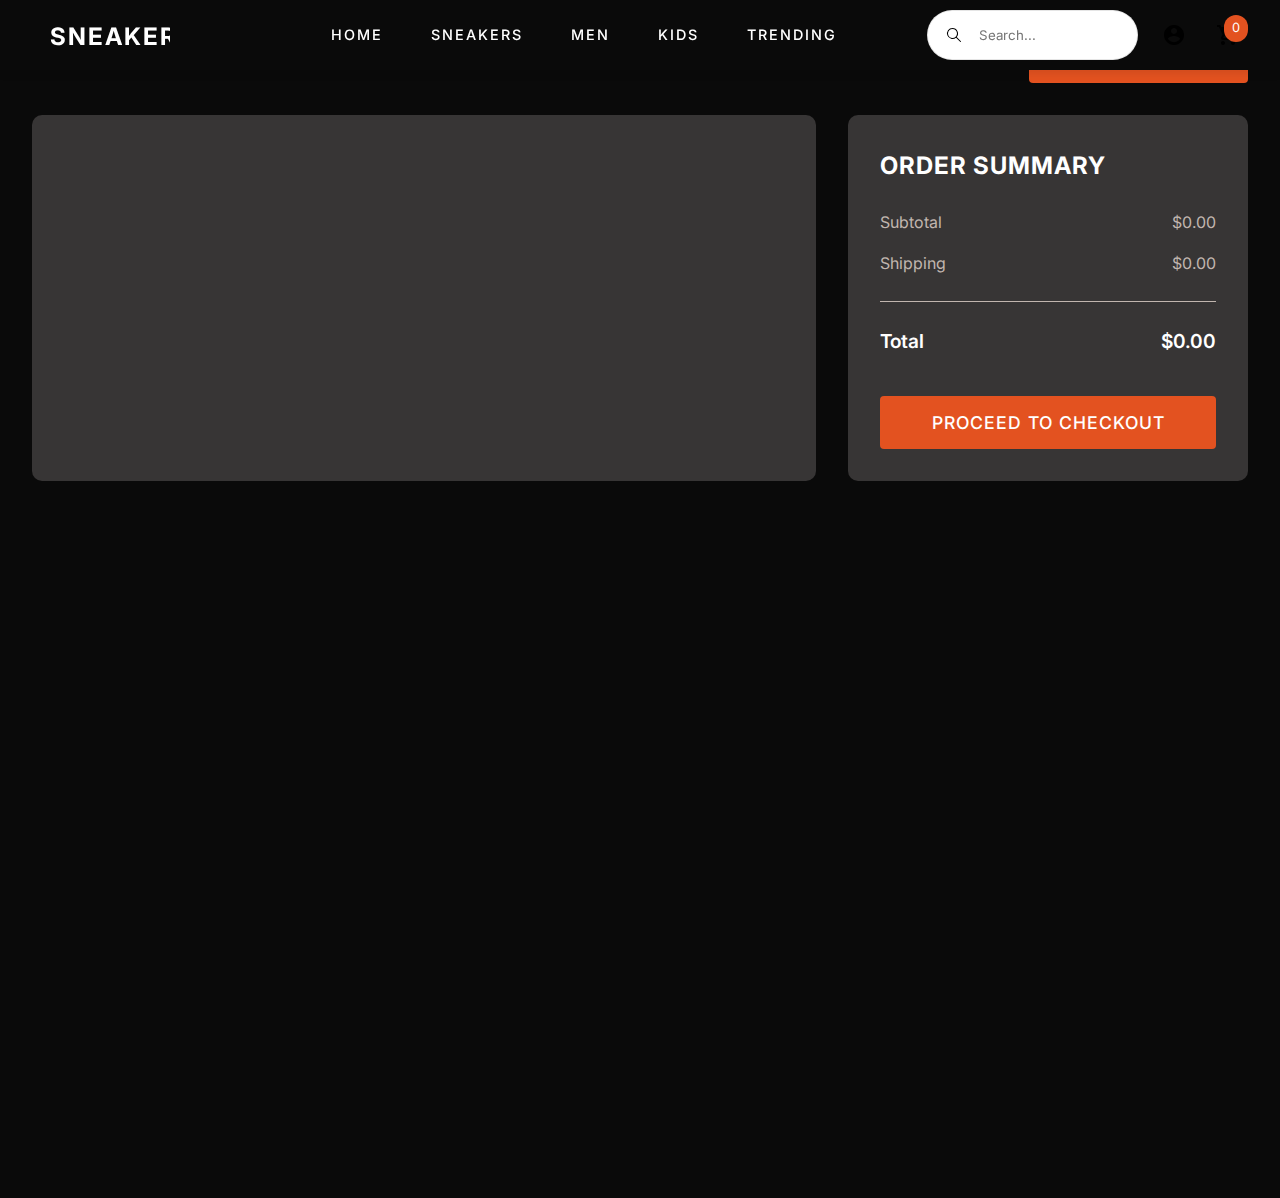
<file: cart.html>
<!DOCTYPE html>
<html lang="en">
<head>
    <meta charset="UTF-8">
    <meta name="viewport" content="width=device-width, initial-scale=1.0">
    <title>Cart - SNEAKER STORE</title>
    <link rel="stylesheet" href="styles/style.css">
    <link rel="stylesheet" href="styles/cart.css">
    <link rel="stylesheet" href="styles/animations.css">
</head>
<body>
    <!-- Navigation -->
    <nav class="navbar">
        <div class="navbar-content">
            <a href="index.html" class="logo">
                <svg width="130" height="40" viewBox="0 0 130 40">
                    <text x="10" y="30">SNEAKER STORE</text>
                </svg>
            </a>
            <ul class="nav-links">
                <li><a href="index.html">HOME</a></li>
                <li><a href="sneakers.html">SNEAKERS</a></li>
                <li><a href="men.html">MEN</a></li>
                <li><a href="kids.html">KIDS</a></li>
                <li><a href="trending.html">TRENDING</a></li>
            </ul>
            <div class="nav-actions">
                <div class="search-box">
                    <div class="search-svg">
                        <svg width="20" height="20" viewBox="0 0 20 20">
                            <path d="M8.5 3a5.5 5.5 0 0 1 4.227 9.02l4.127 4.126a.5.5 0 0 1-.638.765l-.07-.057-4.126-4.127A5.5 5.5 0 1 1 8.5 3Zm0 1a4.5 4.5 0 1 0 0 9 4.5 4.5 0 0 0 0-9Z"/>
                        </svg>
                    </div>
                    <input type="text" placeholder="Search...">
                </div>
                <a href="#" class="profile-svg">
                    <svg width="24" height="24" viewBox="0 0 24 24">
                        <path d="M12 2C6.48 2 2 6.48 2 12s4.48 10 10 10 10-4.48 10-10S17.52 2 12 2zm0 3c1.66 0 3 1.34 3 3s-1.34 3-3 3-3-1.34-3-3 1.34-3 3-3zm0 14.2c-2.5 0-4.71-1.28-6-3.22.03-1.99 4-3.08 6-3.08 1.99 0 5.97 1.09 6 3.08-1.29 1.94-3.5 3.22-6 3.22z"/>
                    </svg>
                </a>
                <a href="cart.html" class="cart-svg active">
                    <svg width="24" height="24" viewBox="0 0 24 24">
                        <path d="M7 18c-1.1 0-1.99.9-1.99 2S5.9 22 7 22s2-.9 2-2-.9-2-2-2zM1 2v2h2l3.6 7.59-1.35 2.45c-.16.28-.25.61-.25.96 0 1.1.9 2 2 2h12v-2H7.42c-.14 0-.25-.11-.25-.25l.03-.12.9-1.63h7.45c.75 0 1.41-.41 1.75-1.03l3.58-6.49c.08-.14.12-.31.12-.48 0-.55-.45-1-1-1H5.21l-.94-2H1zm16 16c-1.1 0-1.99.9-1.99 2s.89 2 1.99 2 2-.9 2-2-.9-2-2-2z"/>
                    </svg>
                    <span class="icon-badge">0</span>
                </a>
            </div>
        </div>
    </nav>

    <!-- Cart Section -->
    <section class="cart-section">
        <div class="cart-container">
            <div class="cart-header">
                <h1>Shopping Cart</h1>
                <div class="cart-navigation">
                    <a href="sneakers.html" class="continue-shopping">
                        <svg width="20" height="20" viewBox="0 0 20 20">
                            <path d="M10 0a10 10 0 1 0 10 10A10 10 0 0 0 10 0zm0 18a8 8 0 1 1 8-8 8 8 0 0 1-8 8zm-1-5h2v2H9zm0-8h2v6H9z"/>
                        </svg>
                        Continue Shopping
                    </a>
                </div>
            </div>

            <div class="cart-content">
                <div class="cart-items">
                    <!-- Cart items will be dynamically loaded here -->
                </div>

                <div class="cart-summary">
                    <h2>Order Summary</h2>
                    <div class="summary-item">
                        <span>Subtotal</span>
                        <span class="subtotal">$0.00</span>
                    </div>
                    <div class="summary-item">
                        <span>Shipping</span>
                        <span class="shipping">$0.00</span>
                    </div>
                    <div class="summary-item total">
                        <span>Total</span>
                        <span class="total-amount">$0.00</span>
                    </div>
                    <button class="checkout-btn">Proceed to Checkout</button>
                </div>
            </div>
        </div>
    </section>

    <!-- Footer -->
    <footer class="footer">
        <div class="footer-content">
            <div class="footer-column">
                <h4>About Us</h4>
                <ul class="footer-links">
                    <li><a href="#">Our Story</a></li>
                    <li><a href="#">Careers</a></li>
                    <li><a href="#">Press</a></li>
                </ul>
            </div>
            <div class="footer-column">
                <h4>Customer Service</h4>
                <ul class="footer-links">
                    <li><a href="#">Contact Us</a></li>
                    <li><a href="#">Shipping & Returns</a></li>
                    <li><a href="#">FAQ</a></li>
                </ul>
            </div>
            <div class="footer-column">
                <h4>Legal</h4>
                <ul class="footer-links">
                    <li><a href="#">Terms & Conditions</a></li>
                    <li><a href="#">Privacy Policy</a></li>
                    <li><a href="#">Cookie Policy</a></li>
                </ul>
            </div>
            <div class="footer-column">
                <h4>Connect</h4>
                <ul class="footer-links">
                    <li><a href="#">Instagram</a></li>
                    <li><a href="#">Twitter</a></li>
                    <li><a href="#">Facebook</a></li>
                </ul>
            </div>
        </div>
    </footer>

    <script src="js/products.js"></script>
    <script src="js/cart.js"></script>
    <script src="js/transitions.js"></script>
</body>
</html>
</file>
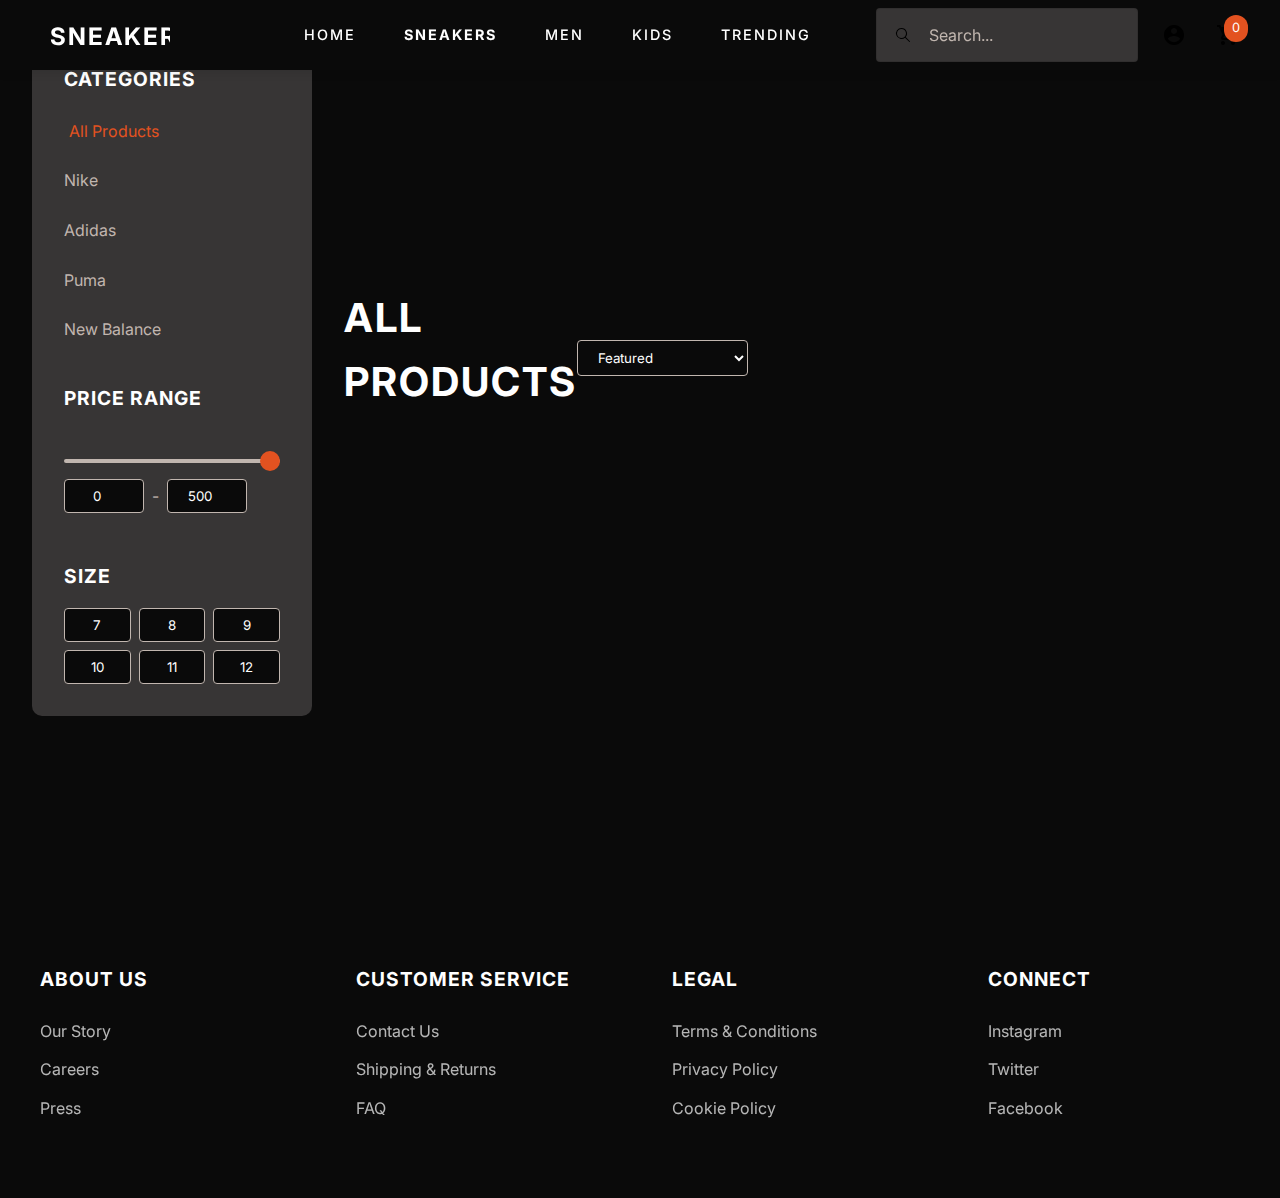
<file: sneakers.html>
<!DOCTYPE html>
<html lang="en">
<head>
    <meta charset="UTF-8">
    <meta name="viewport" content="width=device-width, initial-scale=1.0">
    <title>Products - SNEAKER STORE8</title>
    <link rel="stylesheet" href="styles/style.css">
    <link rel="stylesheet" href="styles/products.css">
</head>
<body>
    <!-- Navigation -->
    <nav class="navbar">
        <div class="navbar-content">
            <a href="index.html" class="logo">
                <svg width="130" height="40" viewBox="0 0 130 40">
                    <text x="10" y="30">SNEAKER STORE</text>
                </svg>
            </a>
            <ul class="nav-links">
                <li><a href="index.html">Home</a></li>
                <li><a href="sneakers.html" class="active">Sneakers</a></li>
                <li><a href="men.html">Men</a></li>
                <li><a href="kids.html">Kids</a></li>
                <li><a href="trending.html">Trending</a></li>
            </ul>
            <div class="nav-actions">
                <div class="search-box">
                    <div class="search-svg">
                        <svg width="20" height="20" viewBox="0 0 20 20">
                            <path d="M8.5 3a5.5 5.5 0 0 1 4.227 9.02l4.127 4.126a.5.5 0 0 1-.638.765l-.07-.057-4.126-4.127A5.5 5.5 0 1 1 8.5 3Zm0 1a4.5 4.5 0 1 0 0 9 4.5 4.5 0 0 0 0-9Z"/>
                        </svg>
                    </div>
                    <input type="text" placeholder="Search...">
                </div>
                <a href="#" class="profile-svg">
                    <svg width="24" height="24" viewBox="0 0 24 24">
                        <path d="M12 2C6.48 2 2 6.48 2 12s4.48 10 10 10 10-4.48 10-10S17.52 2 12 2zm0 3c1.66 0 3 1.34 3 3s-1.34 3-3 3-3-1.34-3-3 1.34-3 3-3zm0 14.2c-2.5 0-4.71-1.28-6-3.22.03-1.99 4-3.08 6-3.08 1.99 0 5.97 1.09 6 3.08-1.29 1.94-3.5 3.22-6 3.22z"/>
                    </svg>
                </a>
                <a href="#" class="cart-svg">
                    <svg width="24" height="24" viewBox="0 0 24 24">
                        <path d="M7 18c-1.1 0-1.99.9-1.99 2S5.9 22 7 22s2-.9 2-2-.9-2-2-2zM1 2v2h2l3.6 7.59-1.35 2.45c-.16.28-.25.61-.25.96 0 1.1.9 2 2 2h12v-2H7.42c-.14 0-.25-.11-.25-.25l.03-.12.9-1.63h7.45c.75 0 1.41-.41 1.75-1.03l3.58-6.49c.08-.14.12-.31.12-.48 0-.55-.45-1-1-1H5.21l-.94-2H1zm16 16c-1.1 0-1.99.9-1.99 2s.89 2 1.99 2 2-.9 2-2-.9-2-2-2z"/>
                    </svg>
                    <span class="icon-badge">0</span>
                </a>
            </div>
        </div>
    </nav>

    <!-- Products Section -->
    <section class="products-section">
        <div class="products-container">
            <!-- Filters Sidebar -->
            <aside class="filters-sidebar">
                <div class="filter-group">
                    <h3>Categories</h3>
                    <ul class="filter-list">
                        <li><a href="#" class="active" data-category="all">All Products</a></li>
                        <li><a href="#" data-category="nike">Nike</a></li>
                        <li><a href="#" data-category="adidas">Adidas</a></li>
                        <li><a href="#" data-category="puma">Puma</a></li>
                        <li><a href="#" data-category="new-balance">New Balance</a></li>
                    </ul>
                </div>
                <div class="filter-group">
                    <h3>Price Range</h3>
                    <div class="price-range">
                        <input type="range" min="0" max="500" value="500" class="price-slider">
                        <div class="price-inputs">
                            <input type="number" value="0" min="0" max="500" class="min-price">
                            <span>-</span>
                            <input type="number" value="500" min="0" max="500" class="max-price">
                        </div>
                    </div>
                </div>
                <div class="filter-group">
                    <h3>Size</h3>
                    <div class="size-grid">
                        <button class="size-btn">7</button>
                        <button class="size-btn">8</button>
                        <button class="size-btn">9</button>
                        <button class="size-btn">10</button>
                        <button class="size-btn">11</button>
                        <button class="size-btn">12</button>
                    </div>
                </div>
            </aside>

            <!-- Products Grid -->
            <div class="products-grid">
                <div class="products-header">
                    <h1>All Products</h1>
                    <div class="products-sort">
                        <select class="sort-select">
                            <option value="featured">Featured</option>
                            <option value="price-low">Price: Low to High</option>
                            <option value="price-high">Price: High to Low</option>
                            <option value="newest">Newest</option>
                        </select>
                    </div>
                </div>
                <div class="products-list">
                    <!-- Products will be dynamically loaded here -->
                </div>
            </div>
        </div>
    </section>

    <!-- Footer -->
    <footer class="footer">
        <div class="footer-content">
            <div class="footer-column">
                <h4>About Us</h4>
                <ul class="footer-links">
                    <li><a href="#">Our Story</a></li>
                    <li><a href="#">Careers</a></li>
                    <li><a href="#">Press</a></li>
                </ul>
            </div>
            <div class="footer-column">
                <h4>Customer Service</h4>
                <ul class="footer-links">
                    <li><a href="#">Contact Us</a></li>
                    <li><a href="#">Shipping & Returns</a></li>
                    <li><a href="#">FAQ</a></li>
                </ul>
            </div>
            <div class="footer-column">
                <h4>Legal</h4>
                <ul class="footer-links">
                    <li><a href="#">Terms & Conditions</a></li>
                    <li><a href="#">Privacy Policy</a></li>
                    <li><a href="#">Cookie Policy</a></li>
                </ul>
            </div>
            <div class="footer-column">
                <h4>Connect</h4>
                <ul class="footer-links">
                    <li><a href="#">Instagram</a></li>
                    <li><a href="#">Twitter</a></li>
                    <li><a href="#">Facebook</a></li>
                </ul>
            </div>
        </div>
    </footer>

    <script src="js/products.js"></script>
    <script src="js/products-page.js"></script>
</body>
</html>
</file>
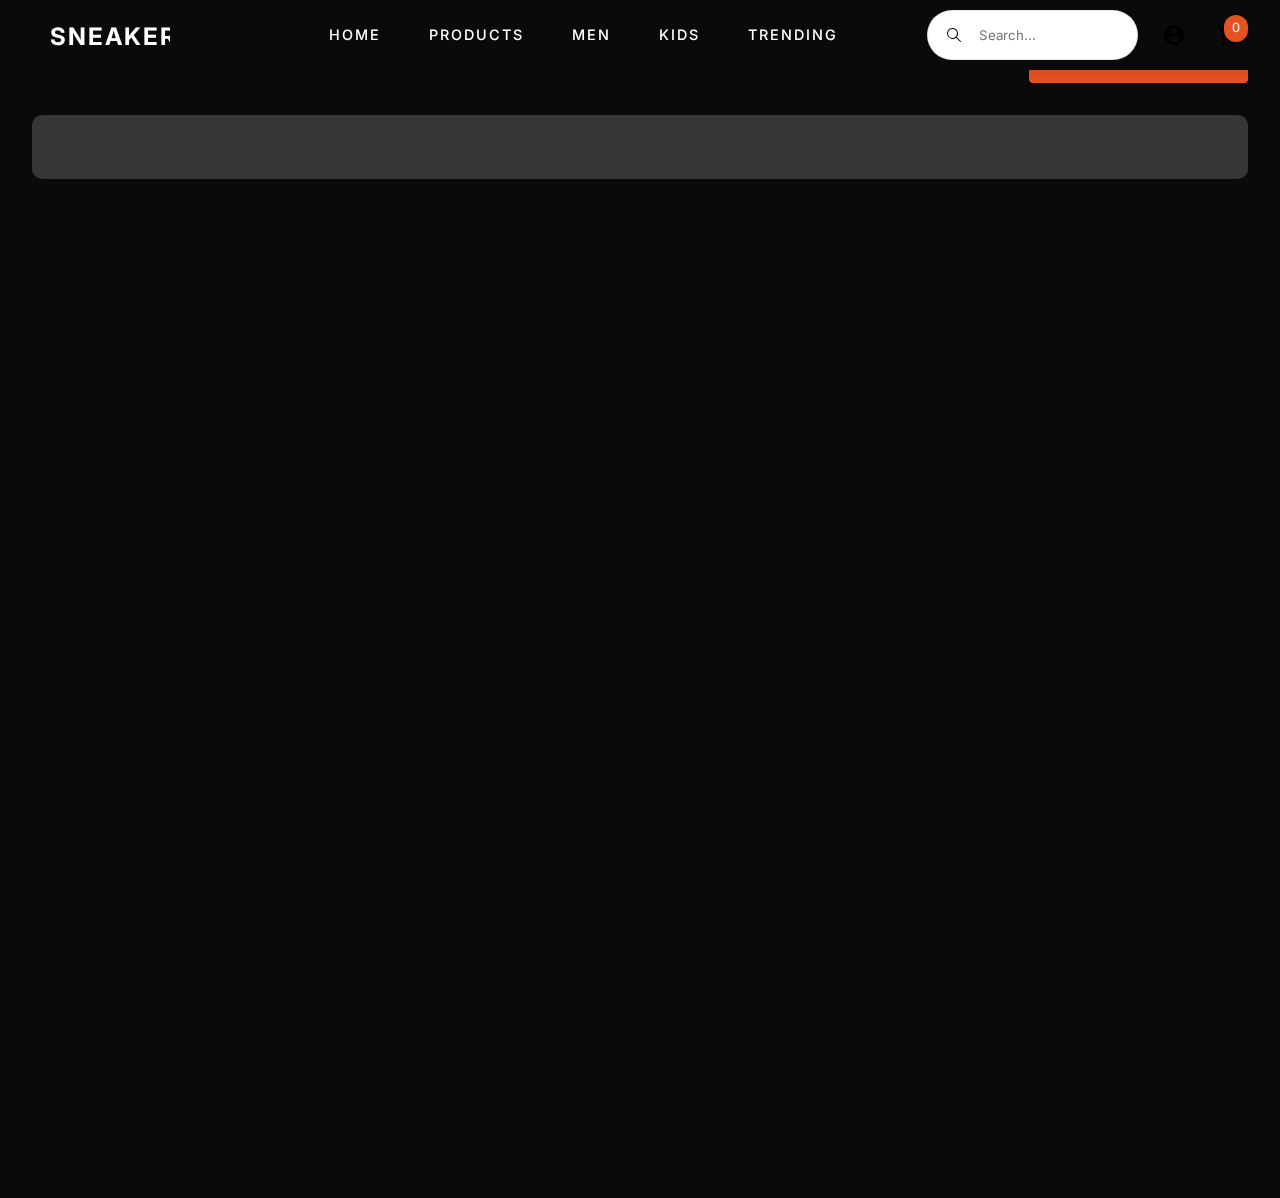
<file: wishlist.html>
<!DOCTYPE html>
<html lang="en">
<head>
    <meta charset="UTF-8">
    <meta name="viewport" content="width=device-width, initial-scale=1.0">
    <title>Wishlist - SNEAKER STORE</title>
    <link rel="stylesheet" href="styles/style.css">
    <link rel="stylesheet" href="styles/wishlist.css">
    <link rel="stylesheet" href="styles/animations.css">
</head>
<body>
    <!-- Navigation -->
    <nav class="navbar">
        <div class="navbar-content">
            <a href="index.html" class="logo">
                <svg width="130" height="40" viewBox="0 0 130 40">
                    <text x="10" y="30">SNEAKER STORE</text>
                </svg>
            </a>
            <ul class="nav-links">
                <li><a href="index.html">Home</a></li>
                <li><a href="sneakers.html">Products</a></li>
                <li><a href="men.html">Men</a></li>
                <li><a href="kids.html">Kids</a></li>
                <li><a href="trending.html">Trending</a></li>
            </ul>
            <div class="nav-actions">
                <div class="search-box">
                    <div class="search-svg">
                        <svg width="20" height="20" viewBox="0 0 20 20">
                            <path d="M8.5 3a5.5 5.5 0 0 1 4.227 9.02l4.127 4.126a.5.5 0 0 1-.638.765l-.07-.057-4.126-4.127A5.5 5.5 0 1 1 8.5 3Zm0 1a4.5 4.5 0 1 0 0 9 4.5 4.5 0 0 0 0-9Z"/>
                        </svg>
                    </div>
                    <input type="text" placeholder="Search...">
                </div>
                <a href="#" class="profile-svg">
                    <svg width="24" height="24" viewBox="0 0 24 24">
                        <path d="M12 2C6.48 2 2 6.48 2 12s4.48 10 10 10 10-4.48 10-10S17.52 2 12 2zm0 3c1.66 0 3 1.34 3 3s-1.34 3-3 3-3-1.34-3-3 1.34-3 3-3zm0 14.2c-2.5 0-4.71-1.28-6-3.22.03-1.99 4-3.08 6-3.08 1.99 0 5.97 1.09 6 3.08-1.29 1.94-3.5 3.22-6 3.22z"/>
                    </svg>
                </a>
                <a href="cart.html" class="cart-svg">
                    <svg width="24" height="24" viewBox="0 0 24 24">
                        <path d="M7 18c-1.1 0-1.99.9-1.99 2S5.9 22 7 22s2-.9 2-2-.9-2-2-2zM1 2v2h2l3.6 7.59-1.35 2.45c-.16.28-.25.61-.25.96 0 1.1.9 2 2 2h12v-2H7.42c-.14 0-.25-.11-.25-.25l.03-.12.9-1.63h7.45c.75 0 1.41-.41 1.75-1.03l3.58-6.49c.08-.14.12-.31.12-.48 0-.55-.45-1-1-1H5.21l-.94-2H1zm16 16c-1.1 0-1.99.9-1.99 2s.89 2 1.99 2 2-.9 2-2-.9-2-2-2z"/>
                    </svg>
                    <span class="icon-badge">0</span>
                </a>
            </div>
        </div>
    </nav>

    <!-- Wishlist Section -->
    <section class="wishlist-section">
        <div class="wishlist-container">
            <div class="wishlist-header">
                <h1>My Wishlist</h1>
                <div class="wishlist-navigation">
                    <a href="sneakers.html" class="continue-shopping">
                        <svg width="20" height="20" viewBox="0 0 20 20">
                            <path d="M10 0a10 10 0 1 0 10 10A10 10 0 0 0 10 0zm0 18a8 8 0 1 1 8-8 8 8 0 0 1-8 8zm-1-5h2v2H9zm0-8h2v6H9z"/>
                        </svg>
                        Continue Shopping
                    </a>
                </div>
            </div>

            <div class="wishlist-content">
                <div class="wishlist-items">
                    <!-- Wishlist items will be dynamically loaded here -->
                </div>
            </div>
        </div>
    </section>

    <!-- Footer -->
    <footer class="footer">
        <div class="footer-content">
            <div class="footer-column">
                <h4>About Us</h4>
                <ul class="footer-links">
                    <li><a href="#">Our Story</a></li>
                    <li><a href="#">Careers</a></li>
                    <li><a href="#">Press</a></li>
                </ul>
            </div>
            <div class="footer-column">
                <h4>Customer Service</h4>
                <ul class="footer-links">
                    <li><a href="#">Contact Us</a></li>
                    <li><a href="#">Shipping & Returns</a></li>
                    <li><a href="#">FAQ</a></li>
                </ul>
            </div>
            <div class="footer-column">
                <h4>Legal</h4>
                <ul class="footer-links">
                    <li><a href="#">Terms & Conditions</a></li>
                    <li><a href="#">Privacy Policy</a></li>
                    <li><a href="#">Cookie Policy</a></li>
                </ul>
            </div>
            <div class="footer-column">
                <h4>Connect</h4>
                <ul class="footer-links">
                    <li><a href="#">Instagram</a></li>
                    <li><a href="#">Twitter</a></li>
                    <li><a href="#">Facebook</a></li>
                </ul>
            </div>
        </div>
    </footer>

    <script src="js/products.js"></script>
    <script src="js/wishlist.js"></script>
    <script src="js/transitions.js"></script>
</body>
</html>
</file>
<file: styles/style.css>
@import url('https://fonts.googleapis.com/css2?family=Inter:wght@400;500;600;700&display=swap');

:root {
    --primary-color: #0a0a0a;
    --secondary-color: #e35220;
    --accent-color: #e35220;
    --text-color: #ffffff;
    --light-gray: #c1b6af;
    --medium-gray: #605e5d;
    --dark-gray: #373535;
    --white: #ffffff;
    --transition: all 0.3s ease;
}

* {
    margin: 0;
    padding: 0;
    box-sizing: border-box;
    font-family: 'Inter', sans-serif;
}

body {
    background: var(--primary-color);
    color: var(--text-color);
    line-height: 1.6;
}

.top-bar {
    display: none !important;
}

.nav-top-links {
    display: flex;
    justify-content: flex-end;
    gap: 1.2rem;
    font-size: 0.95rem;
    padding: 0.3rem 2.5rem 0.1rem 2.5rem;
}

.nav-top-links a {
    color: #222;
    text-decoration: none;
    opacity: 0.8;
    transition: opacity 0.2s;
}

.nav-top-links a:hover {
    opacity: 1;
}

.navbar {
    background: var(--primary-color);
    box-shadow: 0 2px 10px rgba(0,0,0,0.1);
    position: fixed;
    width: 100%;
    top: 0;
    z-index: 1000;
    height: 70px;
    display: flex;
    align-items: center;
    transition: var(--transition);
}

.navbar.scrolled {
    height: 60px;
    background: rgba(255, 255, 255, 0.95);
    backdrop-filter: blur(10px);
}

.navbar-content {
    display: flex;
    align-items: center;
    justify-content: space-between;
    padding: 0 2.5rem;
    width: 100%;
    max-width: 1400px;
    margin: 0 auto;
}

.logo {
    width: 200px;
    height: 44px;
    display: flex;
    align-items: center;
    justify-content: flex-start;
}

.logo svg {
    width: 130px !important;
    height: 40px !important;
}

.logo text {
    font-weight: 700;
    font-size: 24px;
    letter-spacing: 2px;
    fill: var(--white);
    font-family: 'Inter', sans-serif;
    text-transform: uppercase;
}

.nav-links {
    display: flex;
    gap: 3rem;
    flex: 1;
    justify-content: center;
    list-style: none;
    margin: 0;
    padding: 0;
}

.nav-links a, .nav-dropdown > a {
    position: relative;
    overflow: hidden;
    transition: color 0.2s, transform 0.2s;
}

.nav-links a:hover, .nav-dropdown > a:hover {
    color: var(--accent-color);
    transform: translateY(-2px);
}

.nav-links a::after, .nav-dropdown > a::after {
    content: '';
    position: absolute;
    bottom: 0;
    left: 0;
    width: 0;
    height: 2px;
    background: var(--accent-color);
    transition: var(--transition);
}

.nav-links a:hover::after {
    width: 100%;
}

.nav-links a {
    text-decoration: none;
    color: var(--white);
    font-size: 0.9rem;
    letter-spacing: 2px;
    font-weight: 500;
    text-transform: uppercase;
    transition: var(--transition);
    position: relative;
    padding: 0.5rem 0;
}

.nav-links a.active {
    font-weight: bold;
}

.nav-actions {
    display: flex;
    align-items: center;
    gap: 1.5rem;
}

.search-box {
    display: flex;
    align-items: center;
    background: var(--white);
    border-radius: 50px;
    padding: 0.5rem 1rem;
    border: 1px solid rgba(0,0,0,0.1);
    transition: var(--transition);
}

.search-box:focus-within {
    border-color: var(--secondary-color);
    box-shadow: 0 0 0 3px rgba(255,214,0,0.1);
}

.search-svg {
    display: flex;
    align-items: center;
    margin-right: 0.4rem;
}

.search-box input {
    border: none;
    outline: none;
    padding: 0.5rem;
    width: 150px;
    transition: var(--transition);
}

.search-box input:focus {
    width: 200px;
}

.profile-svg svg, .cart-svg svg {
    display: block;
    width: 24px;
    height: 24px;
}

.profile-svg {
    position: relative;
    margin-right: 0.2rem;
    transition: transform 0.2s, opacity 0.2s;
}

.profile-svg:hover {
    transform: translateY(-2px);
    opacity: 0.8;
}

.cart-svg {
    position: relative;
    margin-left: 0.2rem;
    transition: transform 0.2s, opacity 0.2s;
}

.cart-svg:hover {
    transform: translateY(-2px);
    opacity: 0.8;
}

.search-btn { display: none !important; }

.icon {
    font-size: 1.5rem;
    color: var(--primary-color);
    cursor: pointer;
    transition: var(--transition);
}

.icon:hover {
    color: var(--secondary-color);
    transform: translateY(-2px);
}

.icon-badge {
    position: absolute;
    top: -8px;
    right: -8px;
    background: var(--accent-color);
    color: var(--white);
    font-size: 0.8rem;
    padding: 0.2rem 0.5rem;
    border-radius: 50px;
    min-width: 20px;
    text-align: center;
}

.navbar-spacer {
    height: 120px;
}

@media (max-width: 1100px) {
    .navbar-content { flex-direction: column; align-items: stretch; }
    .nav-links { justify-content: flex-start; }
}

/* Dropdown styles */
.nav-dropdown {
    position: relative;
    display: inline-block;
}

.dropdown-toggle {
    cursor: pointer;
}

.dropdown-menu {
    display: none;
    position: absolute;
    top: 120%;
    left: 50%;
    transform: translateX(-50%);
    background: #fff;
    min-width: 140px;
    box-shadow: 0 8px 24px rgba(0,0,0,0.10);
    border-radius: 8px;
    padding: 0.5rem 0;
    z-index: 1001;
    animation: dropdownFade 0.25s ease;
}

.dropdown-menu a {
    display: block;
    padding: 0.6rem 1.2rem;
    color: #222;
    text-decoration: none;
    font-size: 1rem;
    transition: background 0.2s, color 0.2s, transform 0.2s;
}

.dropdown-menu a:hover {
    background: #f7f7f9;
    color: #111;
    transform: translateX(4px);
}

@keyframes dropdownFade {
    from { opacity: 0; transform: translateY(10px) scale(0.98); }
    to { opacity: 1; transform: translateY(0) scale(1); }
}

/* Hero Section */
.hero {
    background: var(--primary-color);
    min-height: 100vh;
    padding: 2rem;
    display: grid;
    grid-template-columns: repeat(6, 1fr);
    gap: 1.5rem;
    align-items: stretch;
    transition: all 0.3s ease;
    position: relative;
}

.hero-card {
    position: relative;
    overflow: hidden;
    border-radius: 10px;
    aspect-ratio: 2/3;
    display: flex;
    align-items: center;
    justify-content: center;
    background: var(--primary-color);
    cursor: pointer;
    transition: all 0.4s cubic-bezier(0.4, 0, 0.2, 1);
    z-index: 1;
}

.hero-card:hover {
    transform: scale(1.05);
    z-index: 2;
    box-shadow: 0 20px 40px rgba(0, 0, 0, 0.4);
}

.hero:hover .hero-card:not(:hover) {
    filter: brightness(0.7);
    transform: scale(0.95);
    box-shadow: 0 5px 15px rgba(0, 0, 0, 0.2);
}

.hero-card:active {
    transform: scale(1.02);
    box-shadow: 0 10px 20px rgba(0, 0, 0, 0.3);
}

.hero-card::before {
    content: '';
    position: absolute;
    top: 0;
    left: 0;
    width: 100%;
    height: 100%;
    background: linear-gradient(to bottom, rgba(0,0,0,0.2), rgba(0,0,0,0.8));
    z-index: 1;
    transition: opacity 0.3s ease;
}

.hero-card:hover::before {
    opacity: 0.7;
}

.hero-card img {
    width: 100%;
    height: 100%;
    object-fit: cover;
    transition: transform 0.5s ease;
}

.hero-card:hover img {
    transform: scale(1.1);
}

.hero-card-content {
    position: absolute;
    bottom: 0;
    left: 0;
    width: 100%;
    padding: 2rem;
    z-index: 2;
    color: var(--white);
    transform: translateY(20px);
    transition: all 0.4s ease;
    opacity: 0.9;
}

.hero-card:hover .hero-card-content {
    transform: translateY(0);
    opacity: 1;
    padding-bottom: 2.5rem;
}

.hero-card h3 {
    font-size: 1.5rem;
    font-weight: 600;
    margin-bottom: 0.5rem;
    text-transform: uppercase;
    letter-spacing: 1px;
    transform: translateY(10px);
    transition: transform 0.4s ease;
}

.hero-card:hover h3 {
    transform: translateY(0);
}

.hero-card p {
    font-size: 1rem;
    opacity: 0.9;
    margin-bottom: 1rem;
    transform: translateY(10px);
    transition: transform 0.4s ease 0.1s;
}

.hero-card:hover p {
    transform: translateY(0);
}

/* Update hero highlight styles to match the new effect */
.hero-highlight {
    grid-column: span 1;
    background: var(--accent-color);
    padding: 3rem 2rem;
    display: flex;
    flex-direction: column;
    justify-content: center;
    position: relative;
    overflow: hidden;
    cursor: pointer;
    transition: all 0.4s cubic-bezier(0.4, 0, 0.2, 1);
    z-index: 1;
}

.hero-highlight:hover {
    transform: scale(1.05);
    z-index: 2;
    box-shadow: 0 20px 40px rgba(227, 82, 32, 0.4);
}

.hero:hover .hero-highlight:not(:hover) {
    filter: brightness(0.7);
    transform: scale(0.95);
    box-shadow: 0 5px 15px rgba(227, 82, 32, 0.2);
}

.slideshow-container {
    position: relative;
    width: 100%;
    height: 100%;
}

.slide {
    position: absolute;
    top: 0;
    left: 0;
    width: 100%;
    height: 100%;
    opacity: 0;
    transition: opacity 0.5s ease-in-out;
    display: flex;
    align-items: center;
    justify-content: center;
}

.slide.active {
    opacity: 1;
    z-index: 1;
}

.hero-highlight-content {
    position: relative;
    z-index: 2;
    text-align: center;
    transform: translateY(0);
    transition: transform 0.3s ease;
}

.hero-highlight h2 {
    font-size: 2.5rem;
    font-weight: 700;
    color: var(--white);
    margin-bottom: 1rem;
    text-transform: uppercase;
    letter-spacing: 2px;
}

.hero-highlight p {
    font-size: 1.2rem;
    color: var(--white);
    margin-bottom: 2rem;
    opacity: 0.9;
}

.hero-highlight .cta-button {
    display: inline-flex;
    align-items: center;
    gap: 0.5rem;
    background: var(--primary-color);
    color: var(--white);
    padding: 1rem 2rem;
    text-decoration: none;
    font-weight: 600;
    border-radius: 50px;
    transition: all 0.3s ease;
    text-transform: uppercase;
    letter-spacing: 1px;
    position: relative;
    z-index: 2;
}

.hero-highlight .cta-button:hover {
    background: var(--white);
    color: var(--accent-color);
    transform: translateX(10px);
}

.slideshow-indicators {
    position: absolute;
    bottom: 1rem;
    left: 50%;
    transform: translateX(-50%);
    display: flex;
    gap: 0.5rem;
    z-index: 3;
}

.indicator {
    width: 8px;
    height: 8px;
    border-radius: 50%;
    background: rgba(255, 255, 255, 0.5);
    cursor: pointer;
    transition: all 0.3s ease;
}

.indicator.active {
    background: var(--white);
    transform: scale(1.2);
}

@keyframes slideIn {
    from {
        opacity: 0;
        transform: translateX(50px);
    }
    to {
        opacity: 1;
        transform: translateX(0);
    }
}

@keyframes slideOut {
    from {
        opacity: 1;
        transform: translateX(0);
    }
    to {
        opacity: 0;
        transform: translateX(-50px);
    }
}

.slide.active .hero-highlight-content {
    animation: slideIn 0.5s ease forwards;
}

.slide:not(.active) .hero-highlight-content {
    animation: slideOut 0.5s ease forwards;
}

@media (max-width: 1024px) {
    .hero {
        grid-template-columns: repeat(3, 1fr);
        gap: 1.2rem;
    }
    
    .hero-highlight {
        grid-column: span 3;
    }
    
    .hero-card {
        aspect-ratio: 3/4;
        max-width: 100%;
    }
    
    .hero-card img {
        width: 100%;
        height: 100%;
        object-fit: contain;
    }
    
    .hero-card-content {
        padding: 1.5rem;
    }
    
    .hero-card h3 {
        font-size: 1.3rem;
    }
    
    .hero-card p {
        font-size: 0.9rem;
    }
}

@media (max-width: 768px) {
    .hero {
        grid-template-columns: 1fr;
        gap: 1rem;
        padding: 1rem;
    }
    
    .hero-highlight {
        grid-column: span 1;
        padding: 2rem 1.5rem;
    }
    
    .hero-highlight h2 {
        font-size: 1.8rem;
    }
    
    .hero-highlight p {
        font-size: 1rem;
    }
    
    .hero-card {
        aspect-ratio: 3/4;
        max-width: 100%;
    }
    
    .hero-card img {
        width: 100%;
        height: 100%;
        object-fit: contain;
    }
    
    .hero-card-content {
        padding: 1.5rem;
    }
    
    .hero-card h3 {
        font-size: 1.3rem;
    }
    
    .hero-card p {
        font-size: 0.9rem;
    }
}

/* Sections */
section {
    padding: 6rem 2rem;
}

.section-title {
    text-align: center;
    font-size: 2.5rem;
    margin-bottom: 3rem;
    text-transform: uppercase;
    letter-spacing: 2px;
}

/* Biography Section */
.biography {
    background: var(--light-gray);
}

.bio-content {
    max-width: 1000px;
    margin: 0 auto;
    display: grid;
    grid-template-columns: 1fr 1fr;
    gap: 4rem;
    align-items: center;
}

.bio-text h3 {
    font-size: 2rem;
    margin-bottom: 1.5rem;
}

.bio-text p {
    margin-bottom: 1.5rem;
    font-size: 1.1rem;
}

.bio-image {
    position: relative;
    border-radius: 10px;
    overflow: hidden;
    box-shadow: 0 20px 40px rgba(0,0,0,0.1);
}

/* Statistics Section */
.statistics {
    background: var(--primary-color);
    color: var(--white);
}

.stats-grid {
    display: grid;
    grid-template-columns: repeat(4, 1fr);
    gap: 2rem;
    max-width: 1200px;
    margin: 0 auto;
}

.stat-item {
    text-align: center;
}

.stat-number {
    font-size: 3rem;
    font-weight: 700;
    color: var(--secondary-color);
    margin-bottom: 1rem;
}

.stat-label {
    font-size: 1.2rem;
    text-transform: uppercase;
    letter-spacing: 1px;
}

/* Sponsorships Section */
.sponsors {
    background: var(--white);
}

.sponsors-grid {
    display: grid;
    grid-template-columns: repeat(5, 1fr);
    gap: 3rem;
    max-width: 1200px;
    margin: 0 auto;
    align-items: center;
}

.sponsor-logo {
    opacity: 0.7;
    transition: var(--transition);
}

.sponsor-logo:hover {
    opacity: 1;
    transform: scale(1.1);
}

/* Gallery Section */
.gallery {
    background: var(--light-gray);
}

.gallery-grid {
    display: grid;
    grid-template-columns: repeat(3, 1fr);
    gap: 1.5rem;
    max-width: 1200px;
    margin: 0 auto;
}

.gallery-item {
    position: relative;
    overflow: hidden;
    border-radius: 10px;
    aspect-ratio: 1;
}

.gallery-item img {
    width: 100%;
    height: 100%;
    object-fit: cover;
    transition: var(--transition);
}

.gallery-item:hover img {
    transform: scale(1.1);
}

/* Social Media Section */
.social {
    background: var(--white);
}

.social-grid {
    display: grid;
    grid-template-columns: repeat(4, 1fr);
    gap: 2rem;
    max-width: 1200px;
    margin: 0 auto;
}

.social-item {
    text-align: center;
    padding: 2rem;
    background: var(--light-gray);
    border-radius: 10px;
    transition: var(--transition);
}

.social-item:hover {
    transform: translateY(-10px);
    box-shadow: 0 20px 40px rgba(0,0,0,0.1);
}

.social-icon {
    font-size: 2.5rem;
    margin-bottom: 1rem;
    color: var(--primary-color);
}

/* Footer */
.footer {
    background: var(--primary-color);
    color: var(--white);
    padding: 4rem 2rem;
}

.footer-content {
    max-width: 1200px;
    margin: 0 auto;
    display: grid;
    grid-template-columns: repeat(4, 1fr);
    gap: 4rem;
}

.footer-column h4 {
    font-size: 1.2rem;
    margin-bottom: 1.5rem;
    text-transform: uppercase;
    letter-spacing: 1px;
}

.footer-links {
    list-style: none;
}

.footer-links li {
    margin-bottom: 0.8rem;
}

.footer-links a {
    color: var(--white);
    text-decoration: none;
    opacity: 0.7;
    transition: var(--transition);
}

.footer-links a:hover {
    opacity: 1;
    color: var(--secondary-color);
}

/* Responsive Design */
@media (max-width: 1024px) {
    .navbar-content {
        padding: 0 1.5rem;
    }
    
    .nav-links {
        gap: 2rem;
    }
    
    .bio-content {
        grid-template-columns: 1fr;
        text-align: center;
    }
    
    .stats-grid {
        grid-template-columns: repeat(2, 1fr);
    }
    
    .sponsors-grid {
        grid-template-columns: repeat(3, 1fr);
    }
    
    .gallery-grid {
        grid-template-columns: repeat(2, 1fr);
    }
    
    .social-grid {
        grid-template-columns: repeat(2, 1fr);
    }
    
    .footer-content {
        grid-template-columns: repeat(2, 1fr);
    }
}

@media (max-width: 768px) {
    .navbar-content {
        padding: 0 1rem;
    }
    
    .nav-links {
        gap: 1.5rem;
    }
    
    .nav-links a {
        font-size: 0.8rem;
    }
    
    .section-title {
        font-size: 2rem;
    }
    
    .stats-grid,
    .sponsors-grid,
    .gallery-grid,
    .social-grid {
        grid-template-columns: 1fr;
    }
    
    .footer-content {
        grid-template-columns: 1fr;
        text-align: center;
    }
}

/* Animations */
@keyframes fadeIn {
    from { opacity: 0; transform: translateY(20px); }
    to { opacity: 1; transform: translateY(0); }
}

.animate {
    animation: fadeIn 0.8s ease forwards;
}

/* Mobile Menu */
.hamburger {
    display: none;
    flex-direction: column;
    gap: 6px;
    cursor: pointer;
    padding: 10px;
    z-index: 1001;
}

.hamburger span {
    display: block;
    width: 25px;
    height: 2px;
    background: var(--accent-color);
    transition: var(--transition);
}

.hamburger.active span:nth-child(1) {
    transform: translateY(8px) rotate(45deg);
}

.hamburger.active span:nth-child(2) {
    opacity: 0;
}

.hamburger.active span:nth-child(3) {
    transform: translateY(-8px) rotate(-45deg);
}

.mobile-menu {
    position: fixed;
    top: 0;
    left: 0;
    width: 100%;
    height: 100vh;
    background: var(--primary-color);
    z-index: 1000;
    transform: translateX(-100%);
    transition: transform 0.3s ease;
    padding: 80px 2rem 2rem;
    display: flex;
    flex-direction: column;
    gap: 2rem;
}

.mobile-menu.active {
    transform: translateX(0);
}

.mobile-menu .nav-links {
    flex-direction: column;
    gap: 1.5rem;
    align-items: flex-start;
}

.mobile-menu .nav-links a {
    font-size: 1.2rem;
    padding: 0.5rem 0;
    width: 100%;
}

/* Responsive Design */
@media (max-width: 1024px) {
    .hero {
        grid-template-columns: repeat(3, 1fr);
    }
}

@media (max-width: 768px) {
    .navbar-content {
        padding: 0 1.5rem;
    }
    
    .nav-links {
        display: none;
    }
    
    .hamburger {
        display: flex;
    }
    
    .mobile-menu {
        display: flex;
    }
    
    .logo {
        width: 150px;
    }
    
    .logo text {
        font-size: 20px;
    }
    
    .hero {
        grid-template-columns: 1fr;
        gap: 1rem;
        padding: 1rem;
    }
    
    .hero-card {
        aspect-ratio: 3/4;
    }
    
    .hero-card img {
        width: 100%;
        height: 100%;
        object-fit: contain;
    }
    
    .stats-grid,
    .sponsors-grid,
    .gallery-grid,
    .social-grid {
        grid-template-columns: 1fr;
    }
    
    .footer-content {
        grid-template-columns: 1fr;
        text-align: center;
    }
    
    .hamburger span {
        background: var(--accent-color);
    }
}
</file>
<file: styles/cart.css>
/* Cart Section */
.cart-section {
    padding: 2rem;
    background: var(--primary-color);
    min-height: 100vh;
}

.cart-container {
    max-width: 1662px;
    margin: 0 auto;
}

.cart-header {
    display: flex;
    justify-content: space-between;
    align-items: center;
    margin-bottom: 2rem;
}

.cart-header h1 {
    color: var(--white);
    font-size: 2rem;
    text-transform: uppercase;
    letter-spacing: 2px;
}

.cart-navigation {
    display: flex;
    gap: 1rem;
}

.continue-shopping {
    display: flex;
    align-items: center;
    gap: 0.5rem;
    padding: 0.8rem 1.5rem;
    background: var(--accent-color);
    color: var(--white);
    text-decoration: none;
    border-radius: 4px;
    transition: all 0.3s ease;
}

.continue-shopping:hover {
    background: #ff6b2b;
    transform: translateY(-2px);
}

.cart-content {
    display: grid;
    grid-template-columns: 1fr 400px;
    gap: 2rem;
}

/* Cart Items */
.cart-items {
    background: var(--dark-gray);
    padding: 2rem;
    border-radius: 10px;
}

.cart-item {
    display: grid;
    grid-template-columns: 120px 1fr auto;
    gap: 1.5rem;
    padding: 1.5rem;
    background: var(--primary-color);
    border-radius: 8px;
    margin-bottom: 1rem;
}

.cart-item:last-child {
    margin-bottom: 0;
}

.cart-item-image {
    width: 120px;
    height: 120px;
    border-radius: 8px;
    overflow: hidden;
}

.cart-item-image img {
    width: 100%;
    height: 100%;
    object-fit: cover;
}

.cart-item-details {
    display: flex;
    flex-direction: column;
    justify-content: space-between;
}

.cart-item-title {
    color: var(--white);
    font-size: 1.2rem;
    margin-bottom: 0.5rem;
}

.cart-item-size {
    color: var(--light-gray);
    font-size: 0.9rem;
    margin-bottom: 1rem;
}

.cart-item-price {
    color: var(--accent-color);
    font-size: 1.2rem;
    font-weight: 600;
}

.cart-item-actions {
    display: flex;
    flex-direction: column;
    align-items: flex-end;
    justify-content: space-between;
}

.quantity-selector {
    display: flex;
    align-items: center;
    gap: 0.5rem;
    background: var(--dark-gray);
    padding: 0.5rem;
    border-radius: 4px;
}

.quantity-btn {
    width: 24px;
    height: 24px;
    display: flex;
    align-items: center;
    justify-content: center;
    background: var(--primary-color);
    border: none;
    color: var(--white);
    border-radius: 4px;
    cursor: pointer;
    transition: all 0.3s ease;
}

.quantity-btn:hover {
    background: var(--accent-color);
}

.quantity-input {
    width: 40px;
    text-align: center;
    background: transparent;
    border: none;
    color: var(--white);
    font-size: 1rem;
}

.remove-item {
    color: var(--light-gray);
    background: none;
    border: none;
    cursor: pointer;
    transition: all 0.3s ease;
    font-size: 0.9rem;
}

.remove-item:hover {
    color: var(--accent-color);
}

/* Cart Summary */
.cart-summary {
    background: var(--dark-gray);
    padding: 2rem;
    border-radius: 10px;
    height: fit-content;
    position: sticky;
    top: 100px;
}

.cart-summary h2 {
    color: var(--white);
    font-size: 1.5rem;
    margin-bottom: 1.5rem;
    text-transform: uppercase;
    letter-spacing: 1px;
}

.summary-item {
    display: flex;
    justify-content: space-between;
    margin-bottom: 1rem;
    color: var(--light-gray);
}

.summary-item.total {
    margin-top: 1.5rem;
    padding-top: 1.5rem;
    border-top: 1px solid var(--light-gray);
    color: var(--white);
    font-size: 1.2rem;
    font-weight: 600;
}

.checkout-btn {
    width: 100%;
    padding: 1rem;
    background: var(--accent-color);
    color: var(--white);
    border: none;
    border-radius: 4px;
    font-size: 1.1rem;
    font-weight: 500;
    text-transform: uppercase;
    letter-spacing: 1px;
    cursor: pointer;
    transition: all 0.3s ease;
    margin-top: 1.5rem;
}

.checkout-btn:hover {
    background: #ff6b2b;
    transform: translateY(-2px);
}

/* Empty Cart State */
.empty-cart {
    text-align: center;
    padding: 3rem;
    color: var(--light-gray);
}

.empty-cart h2 {
    font-size: 1.5rem;
    margin-bottom: 1rem;
    color: var(--white);
}

.empty-cart p {
    margin-bottom: 2rem;
}

/* Responsive Design */
@media (max-width: 1024px) {
    .cart-content {
        grid-template-columns: 1fr;
    }

    .cart-summary {
        position: static;
    }
}

@media (max-width: 768px) {
    .cart-header {
        flex-direction: column;
        gap: 1rem;
        text-align: center;
    }

    .cart-item {
        grid-template-columns: 100px 1fr;
    }

    .cart-item-actions {
        grid-column: 1 / -1;
        flex-direction: row;
        align-items: center;
    }
}

@media (max-width: 480px) {
    .cart-section {
        padding: 1rem;
    }

    .cart-item {
        grid-template-columns: 1fr;
        text-align: center;
    }

    .cart-item-image {
        width: 100%;
        height: 200px;
    }

    .cart-item-actions {
        flex-direction: column;
        gap: 1rem;
    }
}
</file>
<file: styles/animations.css>
/* Page Transition Animations */
.page-transition {
    position: fixed;
    top: 0;
    left: 0;
    width: 100%;
    height: 100%;
    background: var(--primary-color);
    z-index: 9999;
    transform: translateY(100%);
    transition: transform 0.5s cubic-bezier(0.4, 0, 0.2, 1);
}

.page-transition.active {
    transform: translateY(0);
}

/* Fade Animation */
.fade-enter {
    opacity: 0;
}

.fade-enter-active {
    opacity: 1;
    transition: opacity 0.3s ease-in;
}

.fade-exit {
    opacity: 1;
}

.fade-exit-active {
    opacity: 0;
    transition: opacity 0.3s ease-out;
}

/* Slide Animation */
.slide-enter {
    transform: translateX(100%);
}

.slide-enter-active {
    transform: translateX(0);
    transition: transform 0.3s ease-in;
}

.slide-exit {
    transform: translateX(0);
}

.slide-exit-active {
    transform: translateX(-100%);
    transition: transform 0.3s ease-out;
}

/* Scale Animation */
.scale-enter {
    transform: scale(0.9);
    opacity: 0;
}

.scale-enter-active {
    transform: scale(1);
    opacity: 1;
    transition: all 0.3s ease-in;
}

.scale-exit {
    transform: scale(1);
    opacity: 1;
}

.scale-exit-active {
    transform: scale(1.1);
    opacity: 0;
    transition: all 0.3s ease-out;
}
</file>
<file: styles/products.css>
/* Products Section Styles */
.products-section {
    padding: 2rem;
    background: var(--primary-color);
    min-height: 100vh;
}

.products-container {
    max-width: 1662px;
    margin: 0 auto;
    display: grid;
    grid-template-columns: 280px 1fr;
    gap: 2rem;
}

/* Filters Sidebar */
.filters-sidebar {
    background: var(--dark-gray);
    padding: 2rem;
    border-radius: 10px;
    height: fit-content;
    position: sticky;
    top: 100px;
}

.filter-group {
    margin-bottom: 2rem;
}

.filter-group:last-child {
    margin-bottom: 0;
}

.filter-group h3 {
    color: var(--white);
    font-size: 1.2rem;
    margin-bottom: 1rem;
    text-transform: uppercase;
    letter-spacing: 1px;
}

.filter-list {
    list-style: none;
    padding: 0;
}

.filter-list li {
    margin-bottom: 0.5rem;
}

.filter-list a {
    color: var(--light-gray);
    text-decoration: none;
    transition: all 0.3s ease;
    display: block;
    padding: 0.5rem 0;
}

.filter-list a:hover,
.filter-list a.active {
    color: var(--accent-color);
    transform: translateX(5px);
}

/* Price Range */
.price-range {
    padding: 1rem 0;
}

.price-slider {
    width: 100%;
    margin-bottom: 1rem;
    -webkit-appearance: none;
    height: 4px;
    background: var(--light-gray);
    border-radius: 2px;
    outline: none;
}

.price-slider::-webkit-slider-thumb {
    -webkit-appearance: none;
    width: 20px;
    height: 20px;
    background: var(--accent-color);
    border-radius: 50%;
    cursor: pointer;
    transition: all 0.3s ease;
}

.price-slider::-webkit-slider-thumb:hover {
    transform: scale(1.2);
}

.price-inputs {
    display: flex;
    align-items: center;
    gap: 0.5rem;
}

.price-inputs input {
    width: 80px;
    padding: 0.5rem;
    border: 1px solid var(--light-gray);
    border-radius: 4px;
    background: var(--primary-color);
    color: var(--white);
    text-align: center;
}

.price-inputs span {
    color: var(--light-gray);
}

/* Size Grid */
.size-grid {
    display: grid;
    grid-template-columns: repeat(3, 1fr);
    gap: 0.5rem;
}

.size-btn {
    padding: 0.5rem;
    border: 1px solid var(--light-gray);
    background: var(--primary-color);
    color: var(--white);
    border-radius: 4px;
    cursor: pointer;
    transition: all 0.3s ease;
}

.size-btn:hover,
.size-btn.active {
    background: var(--accent-color);
    border-color: var(--accent-color);
    transform: translateY(-2px);
}

/* Products Grid */
.products-grid {
    max-width: 1662px;
    margin: 0 auto;
    display: grid;
    grid-template-columns: repeat(auto-fill, minmax(280px, 1fr));
    gap: 2rem;
}

.products-header {
    max-width: 1662px;
    margin: 0 auto 2rem;
    display: flex;
    justify-content: space-between;
    align-items: center;
}

.products-header h1 {
    color: var(--white);
    font-size: 2.5rem;
    font-weight: 700;
    margin-bottom: 1rem;
    text-transform: uppercase;
    letter-spacing: 2px;
}

.sort-select {
    padding: 0.5rem 1rem;
    border: 1px solid var(--light-gray);
    background: var(--primary-color);
    color: var(--white);
    border-radius: 4px;
    cursor: pointer;
    outline: none;
}

.products-list {
    display: grid;
    grid-template-columns: repeat(auto-fill, minmax(250px, 1fr));
    gap: 2rem;
}

/* Product Card */
.product-card {
    background: var(--primary-color);
    border-radius: 10px;
    overflow: hidden;
    transition: all 0.3s ease;
    position: relative;
    box-shadow: 0 5px 15px rgba(0, 0, 0, 0.2);
}

.product-card:hover {
    transform: translateY(-10px);
    box-shadow: 0 15px 30px rgba(0, 0, 0, 0.3);
}

.product-image {
    position: relative;
    width: 100%;
    padding-top: 100%;
    overflow: hidden;
}

.product-image img {
    position: absolute;
    top: 0;
    left: 0;
    width: 100%;
    height: 100%;
    object-fit: cover;
    transition: transform 0.5s ease;
}

.product-card:hover .product-image img {
    transform: scale(1.1);
}

.quick-view {
    position: absolute;
    top: 0;
    left: 0;
    width: 100%;
    height: 100%;
    background: rgba(0, 0, 0, 0.5);
    display: flex;
    align-items: center;
    justify-content: center;
    opacity: 0;
    transition: all 0.3s ease;
}

.product-card:hover .quick-view {
    opacity: 1;
}

.quick-view-btn {
    padding: 0.8rem 1.5rem;
    background: var(--accent-color);
    color: white;
    border: none;
    border-radius: 4px;
    font-weight: 500;
    cursor: pointer;
    transform: translateY(20px);
    transition: all 0.3s ease;
}

.quick-view-btn:hover {
    background: #ff6b2b;
    transform: translateY(0);
}

.product-content {
    padding: 1.5rem;
    color: var(--white);
}

.product-content h3 {
    font-size: 1.2rem;
    font-weight: 600;
    margin-bottom: 0.5rem;
    text-transform: uppercase;
    letter-spacing: 1px;
}

.price {
    font-size: 1.1rem;
    font-weight: 600;
    color: var(--accent-color);
    margin-bottom: 0.5rem;
}

.description {
    font-size: 0.9rem;
    color: var(--light-gray);
    margin-bottom: 1rem;
    line-height: 1.4;
}

.product-actions {
    display: flex;
    gap: 1rem;
}

.add-to-cart {
    flex: 1;
    padding: 0.8rem;
    background: var(--accent-color);
    color: white;
    border: none;
    border-radius: 4px;
    font-weight: 500;
    cursor: pointer;
    transition: all 0.3s ease;
}

.add-to-cart:hover {
    background: #ff6b2b;
    transform: translateY(-2px);
}

.add-to-wishlist {
    padding: 0.8rem;
    background: transparent;
    color: var(--white);
    border: 1px solid var(--white);
    border-radius: 4px;
    cursor: pointer;
    transition: all 0.3s ease;
}

.add-to-wishlist:hover {
    color: var(--accent-color);
    border-color: var(--accent-color);
    transform: translateY(-2px);
}

.product-info {
    padding: 1.5rem;
}

.product-info h3 {
    color: var(--white);
    font-size: 1.1rem;
    margin-bottom: 0.5rem;
    text-transform: uppercase;
    letter-spacing: 1px;
}

.product-price {
    color: var(--accent-color);
    font-size: 1.2rem;
    font-weight: 600;
    margin-bottom: 1rem;
}

.product-colors {
    display: flex;
    gap: 0.5rem;
}

.color-dot {
    width: 16px;
    height: 16px;
    border-radius: 50%;
    cursor: pointer;
    transition: transform 0.3s ease;
}

.color-dot:hover {
    transform: scale(1.2);
}

/* Responsive Design */
@media (max-width: 1024px) {
    .products-container {
        grid-template-columns: 240px 1fr;
    }

    .products-grid {
        grid-template-columns: repeat(auto-fill, minmax(240px, 1fr));
        gap: 1.5rem;
    }
}

@media (max-width: 768px) {
    .products-container {
        grid-template-columns: 1fr;
    }

    .filters-sidebar {
        position: static;
        margin-bottom: 2rem;
    }

    .products-header {
        flex-direction: column;
        gap: 1rem;
        text-align: center;
    }

    .products-list {
        grid-template-columns: repeat(auto-fill, minmax(200px, 1fr));
    }

    .filters {
        flex-direction: column;
        gap: 1rem;
        align-items: stretch;
    }

    .search-box {
        width: 100%;
    }

    .search-box input {
        width: 100%;
    }

    #sort-by {
        width: 100%;
    }

    .products-header h1 {
        font-size: 2rem;
    }
}

@media (max-width: 480px) {
    .products-section {
        padding: 1rem;
    }

    .products-grid {
        grid-template-columns: 1fr;
    }
}

/* Navigation Container */
.navigation-container {
    display: flex;
    align-items: center;
    gap: 2rem;
    margin-bottom: 1.5rem;
}

/* Back Button */
.back-button {
    display: flex;
    align-items: center;
    gap: 0.5rem;
    padding: 0.5rem 1rem;
    background: var(--bg-color);
    border: 1px solid var(--border-color);
    border-radius: 8px;
    color: var(--text-color);
    font-size: 0.9rem;
    cursor: pointer;
    transition: all 0.3s ease;
}

.back-button:hover {
    background: var(--accent-color);
    border-color: var(--accent-color);
    color: white;
}

.back-button svg {
    transition: transform 0.3s ease;
}

.back-button:hover svg {
    transform: translateX(-3px);
}

/* Breadcrumb Styles */
.breadcrumb-container {
    flex: 1;
}

.breadcrumb {
    display: flex;
    align-items: center;
    gap: 0.5rem;
    font-size: 0.9rem;
    color: var(--text-color-light);
}

.breadcrumb a {
    color: var(--text-color);
    text-decoration: none;
    transition: color 0.2s ease;
}

.breadcrumb a:hover {
    color: var(--accent-color);
}

.breadcrumb .separator {
    color: var(--text-color-light);
}

.breadcrumb .current {
    color: var(--accent-color);
    font-weight: 500;
}

.filters {
    display: flex;
    justify-content: space-between;
    align-items: center;
    margin-bottom: 2rem;
}

.search-box {
    position: relative;
    display: flex;
    align-items: center;
    background: var(--dark-gray);
    border-radius: 4px;
    padding: 0.5rem 1rem;
}

.search-svg {
    display: flex;
    align-items: center;
    color: var(--light-gray);
    margin-right: 0.5rem;
}

.search-box input {
    background: none;
    border: none;
    color: var(--white);
    font-size: 1rem;
    width: 200px;
}

.search-box input::placeholder {
    color: var(--light-gray);
}

#sort-by {
    background: var(--dark-gray);
    color: var(--white);
    border: none;
    padding: 0.5rem 1rem;
    border-radius: 4px;
    font-size: 1rem;
    cursor: pointer;
}

/* Notification */
.notification {
    position: fixed;
    bottom: 20px;
    right: 20px;
    background: var(--accent-color);
    color: white;
    padding: 1rem 2rem;
    border-radius: 8px;
    box-shadow: 0 4px 12px rgba(0, 0, 0, 0.15);
    transform: translateY(100px);
    opacity: 0;
    transition: all 0.3s ease;
    z-index: 1000;
}

.notification.show {
    transform: translateY(0);
    opacity: 1;
}

/* Loading State */
.loading {
    text-align: center;
    padding: 2rem;
    color: var(--text-color);
}

/* Empty State */
.empty-state {
    text-align: center;
    padding: 3rem;
    color: var(--text-color);
}

.empty-state h2 {
    font-size: 1.5rem;
    margin-bottom: 1rem;
}

.empty-state p {
    color: var(--text-color-light);
    margin-bottom: 1.5rem;
}

/* Search Suggestions */
.search-suggestions {
    position: absolute;
    top: 100%;
    left: 0;
    right: 0;
    background: var(--bg-color);
    border: 1px solid var(--border-color);
    border-radius: 8px;
    margin-top: 0.5rem;
    box-shadow: 0 4px 12px rgba(0, 0, 0, 0.1);
    z-index: 1000;
    max-height: 300px;
    overflow-y: auto;
}

.suggestion-item {
    display: flex;
    align-items: center;
    gap: 0.8rem;
    padding: 0.8rem 1rem;
    cursor: pointer;
    transition: all 0.2s ease;
    color: var(--text-color);
}

.suggestion-item:hover,
.suggestion-item.selected {
    background: rgba(var(--accent-color-rgb), 0.1);
    color: var(--accent-color);
}

.suggestion-item .search-svg {
    color: var(--text-color-light);
    flex-shrink: 0;
}

.suggestion-item:hover .search-svg,
.suggestion-item.selected .search-svg {
    color: var(--accent-color);
}

/* Scrollbar Styles for Suggestions */
.search-suggestions::-webkit-scrollbar {
    width: 8px;
}

.search-suggestions::-webkit-scrollbar-track {
    background: var(--bg-color);
    border-radius: 4px;
}

.search-suggestions::-webkit-scrollbar-thumb {
    background: var(--border-color);
    border-radius: 4px;
}

.search-suggestions::-webkit-scrollbar-thumb:hover {
    background: var(--text-color-light);
}
</file>
<file: styles/wishlist.css>
/* Wishlist Section */
.wishlist-section {
    padding: 2rem;
    background: var(--primary-color);
    min-height: 100vh;
}

.wishlist-container {
    max-width: 1662px;
    margin: 0 auto;
}

.wishlist-header {
    display: flex;
    justify-content: space-between;
    align-items: center;
    margin-bottom: 2rem;
}

.wishlist-header h1 {
    color: var(--white);
    font-size: 2rem;
    text-transform: uppercase;
    letter-spacing: 2px;
}

.wishlist-navigation {
    display: flex;
    gap: 1rem;
}

.continue-shopping {
    display: flex;
    align-items: center;
    gap: 0.5rem;
    padding: 0.8rem 1.5rem;
    background: var(--accent-color);
    color: var(--white);
    text-decoration: none;
    border-radius: 4px;
    transition: all 0.3s ease;
}

.continue-shopping:hover {
    background: #ff6b2b;
    transform: translateY(-2px);
}

.wishlist-content {
    background: var(--dark-gray);
    padding: 2rem;
    border-radius: 10px;
}

/* Wishlist Items Grid */
.wishlist-items {
    display: grid;
    grid-template-columns: repeat(auto-fill, minmax(250px, 1fr));
    gap: 2rem;
}

/* Wishlist Item Card */
.wishlist-item {
    background: var(--primary-color);
    border-radius: 10px;
    overflow: hidden;
    transition: all 0.3s ease;
    position: relative;
}

.wishlist-item:hover {
    transform: translateY(-5px);
    box-shadow: 0 10px 20px rgba(0, 0, 0, 0.2);
}

.wishlist-item-image {
    position: relative;
    aspect-ratio: 1;
    overflow: hidden;
}

.wishlist-item-image img {
    width: 100%;
    height: 100%;
    object-fit: cover;
    transition: transform 0.5s ease;
}

.wishlist-item:hover .wishlist-item-image img {
    transform: scale(1.1);
}

.wishlist-item-content {
    padding: 1.5rem;
}

.wishlist-item-title {
    color: var(--white);
    font-size: 1.1rem;
    margin-bottom: 0.5rem;
    text-transform: uppercase;
    letter-spacing: 1px;
}

.wishlist-item-price {
    color: var(--accent-color);
    font-size: 1.2rem;
    font-weight: 600;
    margin-bottom: 1rem;
}

.wishlist-item-actions {
    display: flex;
    gap: 0.5rem;
}

.add-to-cart,
.remove-from-wishlist {
    flex: 1;
    padding: 0.8rem;
    border: none;
    border-radius: 4px;
    cursor: pointer;
    transition: all 0.3s ease;
    font-weight: 500;
    text-transform: uppercase;
    letter-spacing: 1px;
}

.add-to-cart {
    background: var(--accent-color);
    color: var(--white);
}

.add-to-cart:hover {
    background: #ff6b2b;
    transform: translateY(-2px);
}

.remove-from-wishlist {
    background: transparent;
    border: 1px solid var(--light-gray);
    color: var(--light-gray);
}

.remove-from-wishlist:hover {
    border-color: var(--accent-color);
    color: var(--accent-color);
    transform: translateY(-2px);
}

/* Empty Wishlist State */
.empty-wishlist {
    text-align: center;
    padding: 3rem;
    color: var(--light-gray);
}

.empty-wishlist h2 {
    font-size: 1.5rem;
    margin-bottom: 1rem;
    color: var(--white);
}

.empty-wishlist p {
    margin-bottom: 2rem;
}

/* Responsive Design */
@media (max-width: 768px) {
    .wishlist-header {
        flex-direction: column;
        gap: 1rem;
        text-align: center;
    }

    .wishlist-items {
        grid-template-columns: repeat(auto-fill, minmax(200px, 1fr));
    }
}

@media (max-width: 480px) {
    .wishlist-section {
        padding: 1rem;
    }

    .wishlist-items {
        grid-template-columns: 1fr;
    }
}
</file>
